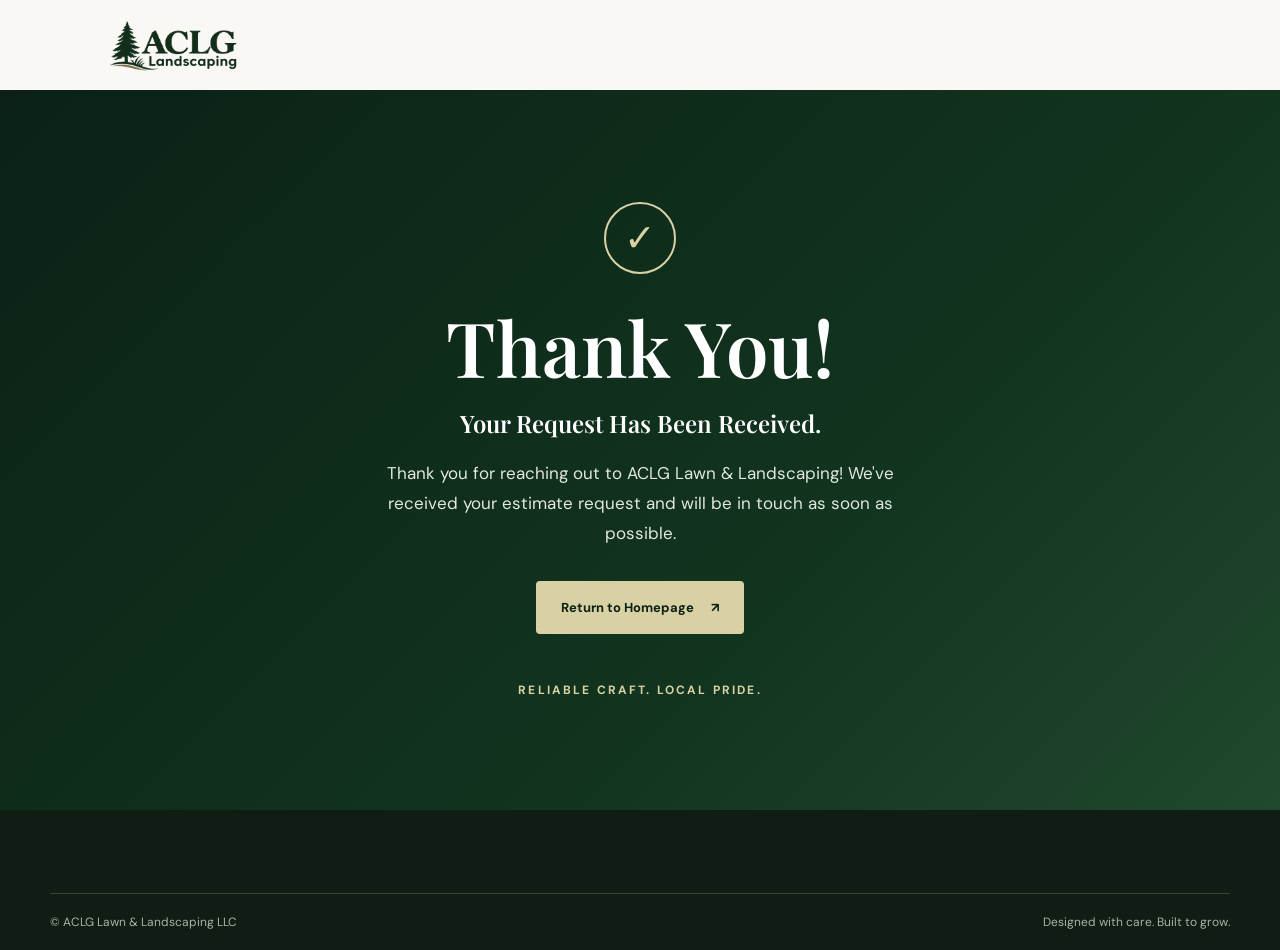
<file: thank-you.html>
<!doctype html>
<html lang="en">
<head>
<meta charset="utf-8">
<meta name="viewport" content="width=device-width, initial-scale=1">
<meta name="theme-color" content="#12351f">
<meta name="robots" content="noindex,follow">
<title>Thank You | ACLG Lawn & Landscaping LLC</title>
<link rel="preconnect" href="https://fonts.googleapis.com">
<link rel="preconnect" href="https://fonts.gstatic.com" crossorigin>
<link href="https://fonts.googleapis.com/css2?family=DM+Sans:wght@400;500;600;700&family=Playfair+Display:wght@500;600;700&display=swap" rel="stylesheet">
<link rel="stylesheet" href="styles.css">
<style>
.thanks-main{min-height:calc(100vh - 180px);display:flex;align-items:center;justify-content:center;background:linear-gradient(135deg,#0b2116,#12351f 65%,#20492d);padding:72px 24px}
.thanks-panel{max-width:740px;text-align:center;color:#fff}
.thanks-icon{width:72px;height:72px;border:2px solid #d9d1a3;border-radius:50%;display:grid;place-items:center;margin:0 auto 30px;color:#d9d1a3;font-size:38px;line-height:1}
.thanks-panel h1{font-family:'Playfair Display',serif;font-size:clamp(44px,7vw,76px);font-weight:600;line-height:1.12;margin:0 0 18px}
.thanks-panel h2{font-size:clamp(18px,3vw,24px);font-weight:600;margin:0 0 20px}
.thanks-panel p{font-size:17px;line-height:1.75;color:#e2e7df;margin:0 auto 32px;max-width:580px}
.thanks-panel .button{display:inline-block}
.thanks-tagline{margin-top:48px;color:#d9d1a3;letter-spacing:.18em;font-size:12px;font-weight:700}
@media(max-width:600px){.thanks-main{padding:64px 20px}.site-header{justify-content:center}.brand{width:190px}}
</style>
</head>
<body>
<header class="site-header"><a href="./" class="brand" aria-label="Return to ACLG homepage"><img src="assets/aclg-logo.png" alt="ACLG Landscaping logo"></a></header>
<main class="thanks-main"><div class="thanks-panel" role="status">
<div class="thanks-icon" aria-hidden="true">✓</div>
<h1>Thank You!</h1>
<h2>Your Request Has Been Received.</h2>
<p>Thank you for reaching out to ACLG Lawn & Landscaping! We've received your estimate request and will be in touch as soon as possible.</p>
<a class="button button-gold" href="./">Return to Homepage <span aria-hidden="true">↗</span></a>
<div class="thanks-tagline">RELIABLE CRAFT. LOCAL PRIDE.</div>
</div></main>
<footer><div class="container footer-bottom"><span>© ACLG Lawn & Landscaping LLC</span><span>Designed with care. Built to grow.</span></div></footer>
</body>
</html>
</file>
<file: styles.css>
:root{--green:#12351f;--deep:#0b2116;--gold:#d9d1a3;--cream:#f4f2ec;--ink:#202923;--muted:#6d756e}*{box-sizing:border-box}html{scroll-behavior:smooth}body{margin:0;color:var(--ink);font-family:'DM Sans',sans-serif;background:var(--cream)}a{color:inherit;text-decoration:none}button,input,textarea,select{font:inherit}img{display:block;max-width:100%}.container{width:min(1180px,calc(100% - 64px));margin:auto}.site-header{height:90px;display:flex;align-items:center;justify-content:space-between;padding:0 clamp(24px,5vw,80px);background:#f9f8f4;position:relative;z-index:10}.brand{width:218px;height:77px;display:flex;align-items:center}.brand img{width:100%;height:100%;object-fit:contain}.nav{display:flex;align-items:center;gap:32px;font-size:13px;font-weight:700}.nav>a:not(.nav-cta):hover,.text-link:hover{color:#54805a}.nav-cta{background:var(--green);color:#fff;padding:15px 22px;border-radius:4px}.nav-cta span,.button span{margin-left:14px}.menu-toggle{display:none;background:none;border:0;font-size:25px;color:var(--green)}.hero{min-height:690px;position:relative;background:url('https://images.unsplash.com/photo-1600607687920-4e2a09cf159d?auto=format&fit=crop&w=2000&q=88') center 54%/cover;display:flex;align-items:center;color:white}.hero-overlay{position:absolute;inset:0;background:linear-gradient(90deg,rgba(5,26,15,.9) 0%,rgba(6,28,16,.69) 43%,rgba(7,23,13,.15) 100%)}.hero-content{position:relative;padding:90px 0 100px}.eyebrow{font-size:11px;letter-spacing:.2em;font-weight:700;color:#56755d;margin:0 0 22px}.eyebrow.light{color:#cbd9b0}.hero h1,h2,h3{font-family:'Playfair Display',Georgia,serif}.hero h1{font-size:clamp(60px,7vw,102px);line-height:1.05;letter-spacing:-.035em;margin:0 0 24px;font-weight:600}.hero h1 em{color:var(--gold);font-weight:500}.hero-description{font-size:19px;max-width:540px;line-height:1.65;color:#f2f3ed;margin:0 0 35px}.hero-actions{display:flex;gap:14px;flex-wrap:wrap}.button{display:inline-flex;align-items:center;justify-content:center;cursor:pointer;border-radius:4px;padding:17px 24px;font-weight:700;font-size:13px;border:1px solid transparent;transition:transform .2s,background .2s}.button:hover{transform:translateY(-2px)}.button-gold{background:var(--gold);color:var(--deep)}.button-outline{border-color:rgba(255,255,255,.75);color:#fff}.hero-footnote{display:flex;gap:30px;font-size:12px;margin-top:64px;color:#d8dfd5}.hero-side-label{position:absolute;right:28px;bottom:38px;writing-mode:vertical-rl;font-size:10px;letter-spacing:.18em;color:#f4f2ec}.intro{display:grid;grid-template-columns:1fr 1fr;gap:100px;align-items:center;padding:90px 0}.intro h2,.section h2{font-size:clamp(40px,4.5vw,62px);line-height:1.14;letter-spacing:-.03em;font-weight:600;margin:0}.intro h2 em,.section h2 em{color:#6b8067;font-weight:500}.intro>p{font-size:17px;line-height:1.9;color:#566158;max-width:530px}.section{padding:100px 0}.services{background:#e9ebe3}.section-heading{display:flex;justify-content:space-between;align-items:end;gap:35px;margin-bottom:38px}.section-heading>p{max-width:340px;color:#657067;line-height:1.7}.service-grid{display:grid;grid-template-columns:repeat(4,1fr);gap:18px}.service-card{background:#fff;overflow:hidden}.service-card img{height:230px;width:100%;object-fit:cover}.service-body{padding:26px 24px 32px}.service-number{font-size:12px;color:#75876d;letter-spacing:.13em;font-weight:700}.service-body h3{font-size:24px;margin:12px 0}.service-body p{font-size:14px;line-height:1.7;color:#68736b;margin:0}.photo-note{font-size:11px;color:#6b746b;margin:25px 0 0}.about{display:grid;grid-template-columns:1fr 1fr;padding:0;background:#f7f6f1;min-height:580px}.about-image{background:url('https://images.unsplash.com/photo-1598908314732-07113901949e?auto=format&fit=crop&w=1400&q=85') center/cover}.about-content{padding:95px clamp(32px,8vw,120px);max-width:730px;align-self:center}.about-content p:not(.eyebrow){font-size:16px;color:#626c63;line-height:1.9}.about-signature{font-size:12px;letter-spacing:.14em;font-weight:700;color:#54704e;border-top:1px solid #cbd1c7;padding-top:24px;margin:30px 0}.text-link{font-size:14px;font-weight:700;border-bottom:1px solid var(--green);padding-bottom:7px}.areas{background:var(--green);color:white}.areas-inner{display:flex;justify-content:space-between;align-items:center;gap:60px}.areas h2 em{color:var(--gold)}.areas p:not(.eyebrow){color:#c7d0c7;line-height:1.7}.area-list{width:min(420px,100%);display:grid;grid-template-columns:1fr 1fr;gap:15px}.area-list span{border-bottom:1px solid #6b8372;padding:15px 0;font-size:14px}.contact{background:#f4f2ec}.contact-layout{display:grid;grid-template-columns:.9fr 1.1fr;gap:90px}.contact-layout>div>p:not(.eyebrow){line-height:1.8;color:#69726b;max-width:380px}.contact-note{font-size:12px!important;margin-top:35px}.quote-form{background:#fff;padding:38px;box-shadow:0 16px 50px rgba(18,53,31,.06)}.quote-form label{display:flex;flex-direction:column;gap:9px;font-size:12px;font-weight:700;margin-bottom:20px}.form-row{display:grid;grid-template-columns:1fr 1fr;gap:16px}.quote-form input,.quote-form select,.quote-form textarea{border:1px solid #d6dbd3;background:#fafbf8;border-radius:3px;padding:13px 14px;width:100%;outline-color:#799477;color:#26382b}.button-green{background:var(--green);color:white}.form-disclaimer{font-size:11px;color:#737a73;line-height:1.5}footer{background:#101d15;color:#dfe6db;padding:48px 0 20px}.footer-main{display:flex;justify-content:space-between;align-items:center;gap:35px}.footer-brand{display:block;width:200px;background:#f4f2ec;border-radius:3px;padding:5px}.footer-main p{font-family:'Playfair Display',serif;font-size:22px;margin:0 0 9px}.footer-main small,.footer-bottom{color:#a6b4a6;font-size:12px}.back-top{font-size:12px;border-bottom:1px solid #a6b4a6;padding-bottom:7px}.footer-bottom{display:flex;justify-content:space-between;border-top:1px solid #364438;margin-top:35px;padding-top:20px}@media(max-width:950px){.nav{gap:16px}.brand{width:170px}.service-grid{grid-template-columns:repeat(2,1fr)}.about-content{padding:65px 40px}.contact-layout{gap:35px}}@media(max-width:700px){.container{width:min(100% - 36px,1180px)}.site-header{height:76px;padding:0 18px}.brand{width:175px;height:70px}.menu-toggle{display:block}.nav{display:none;position:absolute;top:76px;left:0;right:0;background:#f9f8f4;padding:20px;flex-direction:column;align-items:stretch;gap:0;box-shadow:0 14px 20px #0002}.nav.open{display:flex}.nav a{padding:13px}.hero{min-height:670px;background-position:60% center}.hero-overlay{background:linear-gradient(90deg,#061c10e8,#061c10a6)}.hero-content{padding:85px 0}.hero h1{font-size:clamp(52px,12vw,75px)}.hero-description{font-size:16px}.hero-footnote{gap:12px;flex-wrap:wrap;margin-top:48px}.hero-side-label{display:none}.intro{grid-template-columns:1fr;gap:18px;padding:70px 0}.intro>p{font-size:15px}.section{padding:72px 0}.section-heading{display:block}.service-grid{grid-template-columns:1fr 1fr;gap:12px}.service-card img{height:150px}.service-body{padding:20px 16px}.service-body h3{font-size:20px}.service-body p{font-size:12px}.about{display:block;padding:0}.about-image{height:320px}.about-content{padding:60px 25px}.areas-inner,.contact-layout{display:block}.area-list{margin-top:30px}.quote-form{margin-top:35px;padding:24px}.form-row{grid-template-columns:1fr;gap:0}.footer-main{align-items:flex-start;flex-direction:column}.footer-bottom{gap:12px;flex-direction:column}}@media(max-width:380px){.service-grid{grid-template-columns:1fr}.service-card img{height:210px}.hero-actions{flex-direction:column;align-items:stretch}}

/* ACLG outdoor-work refresh */
.hero{background-image:url('https://images.unsplash.com/photo-1558904541-efa843a96f01?auto=format&fit=crop&w=2200&q=85');background-position:center 60%}
.hero-overlay{background:linear-gradient(90deg,rgba(5,28,15,.93) 0%,rgba(5,28,15,.78) 45%,rgba(5,28,15,.28) 100%)}
.work{background:#f8f7f2}.work-grid{display:grid;grid-template-columns:1fr 1fr;gap:22px}.work figure{margin:0}.work-feature,.work-wide{background:#fff;box-shadow:0 12px 36px #12351f12;overflow:hidden}.work-feature img{width:100%;height:380px;object-fit:cover}.work figcaption{padding:16px 20px;font-size:14px;color:#4d5c50}.work figcaption span{display:inline-block;background:#12351f;color:white;padding:6px 10px;margin-right:10px;font-size:11px;font-weight:700;letter-spacing:.12em}.work-wide{margin-top:22px!important}.work-wide img{width:100%;height:380px;object-fit:cover;object-position:center 55%}.work-cta{display:flex;justify-content:space-between;align-items:center;gap:24px;margin-top:32px}.work-cta p{font-family:'Playfair Display',serif;font-size:24px}.service-card img{object-position:center}.about-image{background-image:url('https://images.unsplash.com/photo-1558904541-efa843a96f01?auto=format&fit=crop&w=1400&q=85')}
@media(max-width:700px){.work-grid{grid-template-columns:1fr}.work-feature img{height:290px}.work-wide img{height:260px}.work-cta{display:block}.work-cta .button{margin-top:8px}}

/* Free ACLG site upgrades */
.service-card-text{display:flex;align-items:center;min-height:220px;background:#f9faf6;border:1px solid #d9dfd4}.service-card-text .service-body{padding:30px}.feature-pair,.owners-layout{display:grid;grid-template-columns:1fr 1fr;gap:32px;align-items:center}.commercial{background:#fff}.feature-pair{margin:10px 0 28px}.feature-pair>div{background:#eef0e9;padding:28px}.feature-pair h3,.season-grid h3{font-size:25px;margin:0 0 10px}.feature-pair p,.season-grid p,.owners-layout p{line-height:1.75;color:#59665c}.seasons{background:#e9ebe3}.season-grid{display:grid;grid-template-columns:repeat(4,1fr);gap:16px;margin-top:32px}.season-grid>div{background:white;padding:25px}.small-note{font-size:12px;color:#647064;margin-top:22px}.owners{background:#f7f6f1}.owners-placeholder{min-height:330px;background:linear-gradient(145deg,#234d32,#0b2116);display:flex;flex-direction:column;align-items:center;justify-content:center;color:white;text-align:center}.owners-placeholder>span{font-family:Georgia,serif;font-size:68px;letter-spacing:.1em;color:#d9d1a3}.owners-placeholder p{color:white;font-family:Georgia,serif;font-size:24px}.owners-placeholder small{font-family:'DM Sans',sans-serif;font-size:13px;color:#d9d1a3}.service-options{border:1px solid #d6dbd3;padding:16px;margin:0 0 20px}.service-options legend{font-size:12px;font-weight:700;padding:0 6px}.check-grid{display:grid;grid-template-columns:1fr 1fr;gap:10px}.quote-form .check-grid label{display:flex;flex-direction:row;align-items:center;gap:8px;font-size:12px;font-weight:500;margin:0;line-height:1.4}.quote-form .check-grid input{width:auto;accent-color:#12351f;flex:none}.quote-form input[type="date"]{min-height:45px}@media(max-width:700px){.feature-pair,.owners-layout{grid-template-columns:1fr}.season-grid{grid-template-columns:1fr 1fr}.check-grid{grid-template-columns:1fr}.owners-placeholder{min-height:250px}}@media(max-width:380px){.season-grid{grid-template-columns:1fr}}

/* Quote form: align service checkboxes with their labels on desktop and mobile. */
.quote-form .check-grid{grid-template-columns:repeat(2,minmax(0,1fr));column-gap:20px;row-gap:12px}
.quote-form .check-grid label{display:grid;grid-template-columns:18px minmax(0,1fr);align-items:start;column-gap:10px;margin:0;min-width:0;font-size:13px;font-weight:600;line-height:1.5;cursor:pointer}
.quote-form .check-grid input[type="checkbox"]{appearance:auto;-webkit-appearance:checkbox;display:block;box-sizing:border-box;width:17px;height:17px;min-width:17px;margin:1px 0 0;padding:0;border:initial;border-radius:0;background:initial;accent-color:#12351f;justify-self:start}
@media(max-width:700px){.quote-form .check-grid{grid-template-columns:minmax(0,1fr)}}
</file>
